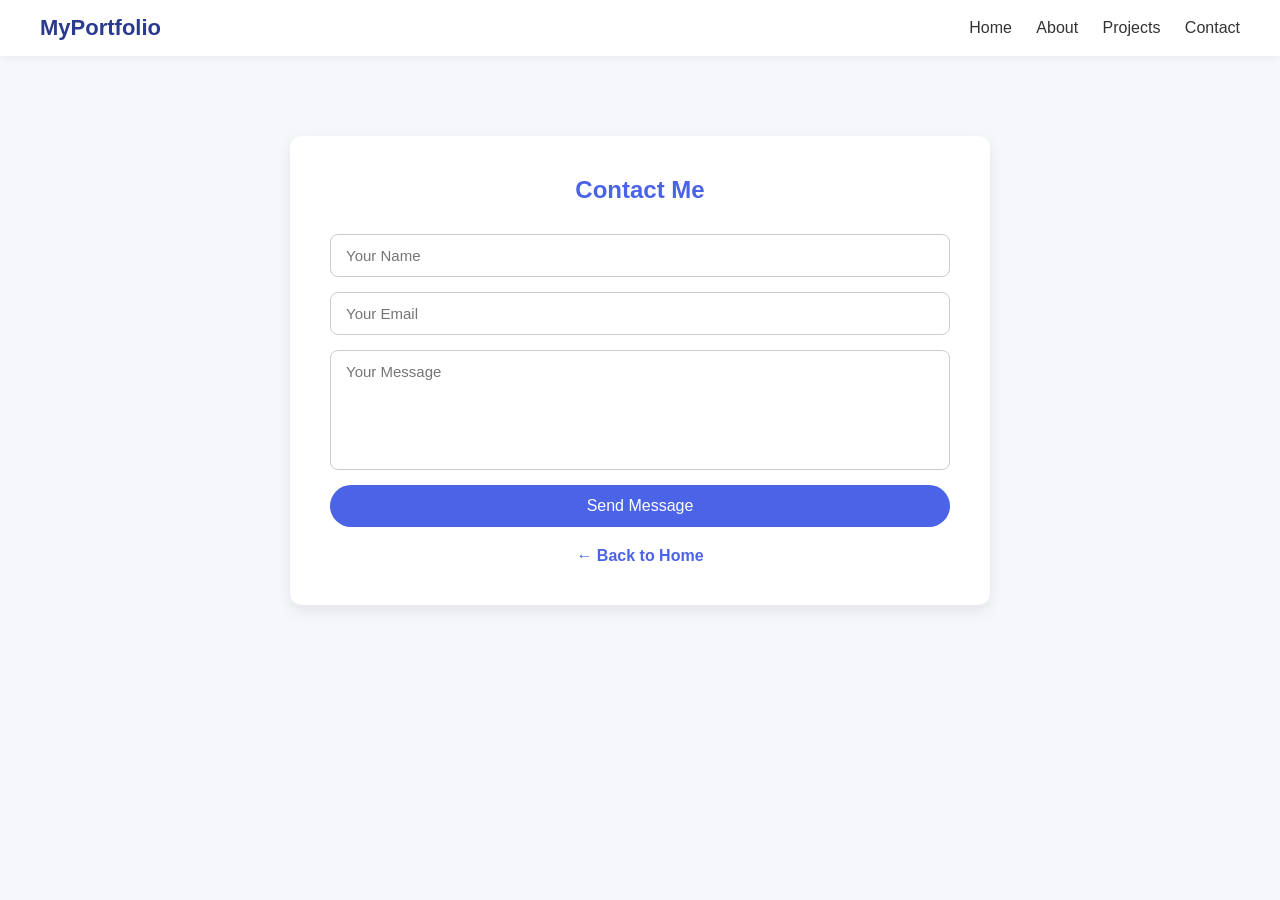
<file: contact.html>
<!DOCTYPE html>
<html lang="en">
<head>
    <meta charset="UTF-8">
    <title>Contact Me</title>
    <meta name="viewport" content="width=device-width, initial-scale=1.0">
    <link rel="stylesheet" href="style.css">
    <style>
        .contact-section {
            max-width: 700px;
            margin: 80px auto;
            background: white;
            padding: 40px;
            border-radius: 12px;
            box-shadow: 0 6px 15px rgba(0,0,0,0.08);
        }

        .contact-section h2 {
            text-align: center;
            margin-bottom: 30px;
            color: #4a63e7;
        }

        .contact-form {
            display: flex;
            flex-direction: column;
            gap: 15px;
        }

        .contact-form input,
        .contact-form textarea {
            padding: 12px 15px;
            border-radius: 8px;
            border: 1px solid #ccc;
            font-size: 15px;
        }

        .contact-form textarea {
            resize: none;
            height: 120px;
        }

        .contact-form button {
            padding: 12px;
            border: none;
            border-radius: 25px;
            background: #4a63e7;
            color: white;
            font-size: 16px;
            cursor: pointer;
            transition: 0.3s;
        }

        .contact-form button:hover {
            background: #364dd1;
        }

        .back-link {
            text-align: center;
            margin-top: 20px;
        }

        .back-link a {
            text-decoration: none;
            color: #4a63e7;
            font-weight: bold;
        }
    </style>
</head>
<body>

    <!-- Navbar -->
    <header>
        <div class="logo">MyPortfolio</div>
        <nav>
            <a href="index.html">Home</a>
            <a href="#">About</a>
            <a href="#">Projects</a>
            <a href="contact.html">Contact</a>
        </nav>
    </header>

    <!-- Contact Section -->
    <section class="contact-section">
        <h2>Contact Me</h2>
        <form class="contact-form">
            <input type="text" placeholder="Your Name" required>
            <input type="email" placeholder="Your Email" required>
            <textarea placeholder="Your Message" required></textarea>
            <button type="submit">Send Message</button>
        </form>

        <div class="back-link">
            <p><a href="index.html">← Back to Home</a></p>
        </div>
    </section>

</body>
</html>
</file>
<file: style.css>
* {
    margin: 0;
    padding: 0;
    box-sizing: border-box;
    font-family: Arial, Helvetica, sans-serif;
}

body {
    background: #f5f7fb;
    color: #333;
}

/* Navbar */
header {
    background: white;
    padding: 15px 40px;
    display: flex;
    justify-content: space-between;
    align-items: center;
    box-shadow: 0 2px 8px rgba(0,0,0,0.05);
}

.logo {
    font-size: 22px;
    font-weight: bold;
    color: #2a3b8f;
}

nav a {
    margin-left: 20px;
    text-decoration: none;
    color: #333;
    font-weight: 500;
}

nav a:hover {
    color: #2a3b8f;
}

/* Hero Section */
.hero {
    min-height: 90vh;
    display: flex;
    align-items: center;
    justify-content: center;
    padding: 40px;
}

.hero-container {
    max-width: 1100px;
    width: 100%;
    display: flex;
    align-items: center;
    justify-content: space-between;
    gap: 40px;
}

.hero-text {
    flex: 1;
}

.hero-text h1 {
    font-size: 42px;
    margin-bottom: 10px;
}

.hero-text h1 span {
    color: #2a3b8f;
}

.hero-text h3 {
    font-size: 22px;
    margin-bottom: 20px;
    color: #555;
}

.hero-text p {
    font-size: 16px;
    line-height: 1.6;
    margin-bottom: 30px;
    color: #666;
}

.buttons a {
    display: inline-block;
    padding: 12px 25px;
    border-radius: 30px;
    text-decoration: none;
    font-weight: bold;
    background: #2a3b8f;
    color: white;
}

.buttons a:hover {
    background: #1d2b6f;
}

/* Profile Image */
.hero-image {
    flex: 1;
    text-align: center;
}

.hero-image img {
    width: 300px;
    border-radius: 12px;
    box-shadow: 0 10px 25px rgba(0,0,0,0.15);
}

/* Projects */
.projects {
    max-width: 1100px;
    margin: 60px auto;
    padding: 0 40px;
}

.projects h2 {
    font-size: 32px;
    margin-bottom: 30px;
    color: #2a3b8f;
}

.project-item {
    background: white;
    padding: 20px;
    border-radius: 10px;
    margin-bottom: 20px;
    box-shadow: 0 4px 10px rgba(0,0,0,0.05);
}

/* Responsive */
@media (max-width: 900px) {
    .hero-container {
        flex-direction: column-reverse;
        text-align: center;
    }
}
</file>
